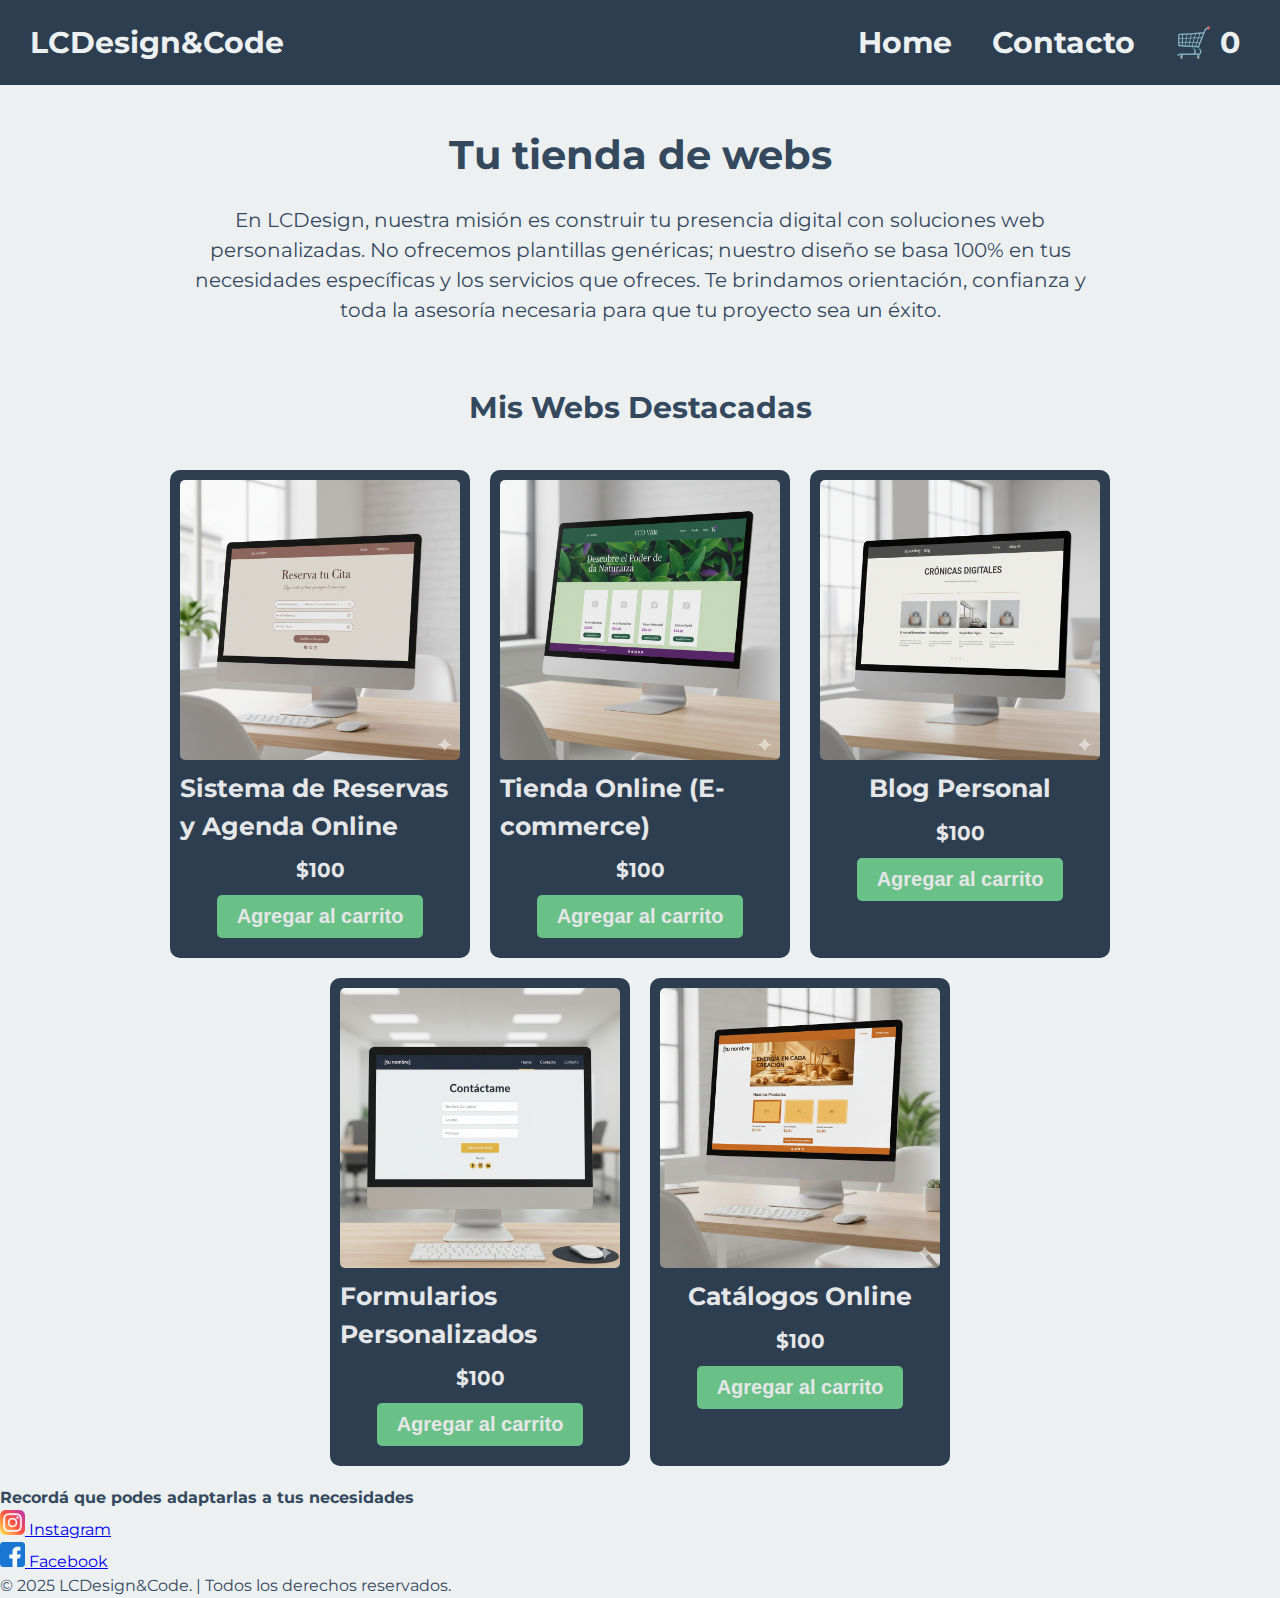
<file: index.html>
<!DOCTYPE html>
<html lang="es">
  <head>
    <meta charset="UTF-8" />
    <meta name="viewport" content="width=device-width, initial-scale=1.0" />
    <title>LCDesign</title>
    <link
      href="https://fonts.googleapis.com/css2?family=Montserrat:ital,wght@0,100..900;1,100..900&display=swap"
      rel="stylesheet"
    />
    <link rel="stylesheet" href="./css/styles.css" />
    </head>

  <body>

    <header class="header">
      <p class="header__logo">
        <a href="./index.html">LCDesign&Code</a>
      </p>
      <nav class="header__nav">
        <ul>
          <li>
            <a href="./index.html">Home</a>
          </li>
          <li>
            
            <a href="./pages/contacto.html">Contacto</a>
          </li>
          <li>
            <a href="./pages/carrito.html" class="carrito-icono">
              🛒 <span id="contador-carrito">0</span>
            </a>
          </li>
        </ul>
      </nav>
    </header>

    <main>
      <h1 class="titulo-home">Tu tienda de webs</h1>
      <p class="parrafo-home">
        En LCDesign, nuestra misión es construir tu presencia digital con soluciones web personalizadas.
          No ofrecemos plantillas genéricas; nuestro diseño se basa 100% en tus necesidades específicas y los servicios que ofreces. Te brindamos orientación, 
          confianza y toda la asesoría necesaria para que tu proyecto sea un éxito.
      </p>

      <section class="productos-home">
        <h2>Mis Webs Destacadas</h2>
         <div id="contenedor-tarjetas" class="contenedor-tarjetas">
          
         </div>
      </section>
    </main>



<footer>


         <h4 class="messagge-footer"> Recordá que podes adaptarlas a tus necesidades </h4>

         <nav class="footer-nav">
            <ul>
                <li><a href="https://www.facebook.com/"  target="_blank"><img src="img/inst.png" alt="" width="25"> Instagram </a></li>
                <li><a href="https://www.instagram.com/" target="_blank"><img src="img/fb.png" alt="" width="25">  Facebook </a></li>
               
            </ul>
         </nav>




         <p>&copy; 2025 LCDesign&Code. | Todos los derechos reservados.</p>

    </footer>

    <!-- Enlazo el js antes del ciere del body -->
    <script type="module" src="./js/index.js"></script>
  </body>
</html>
</file>
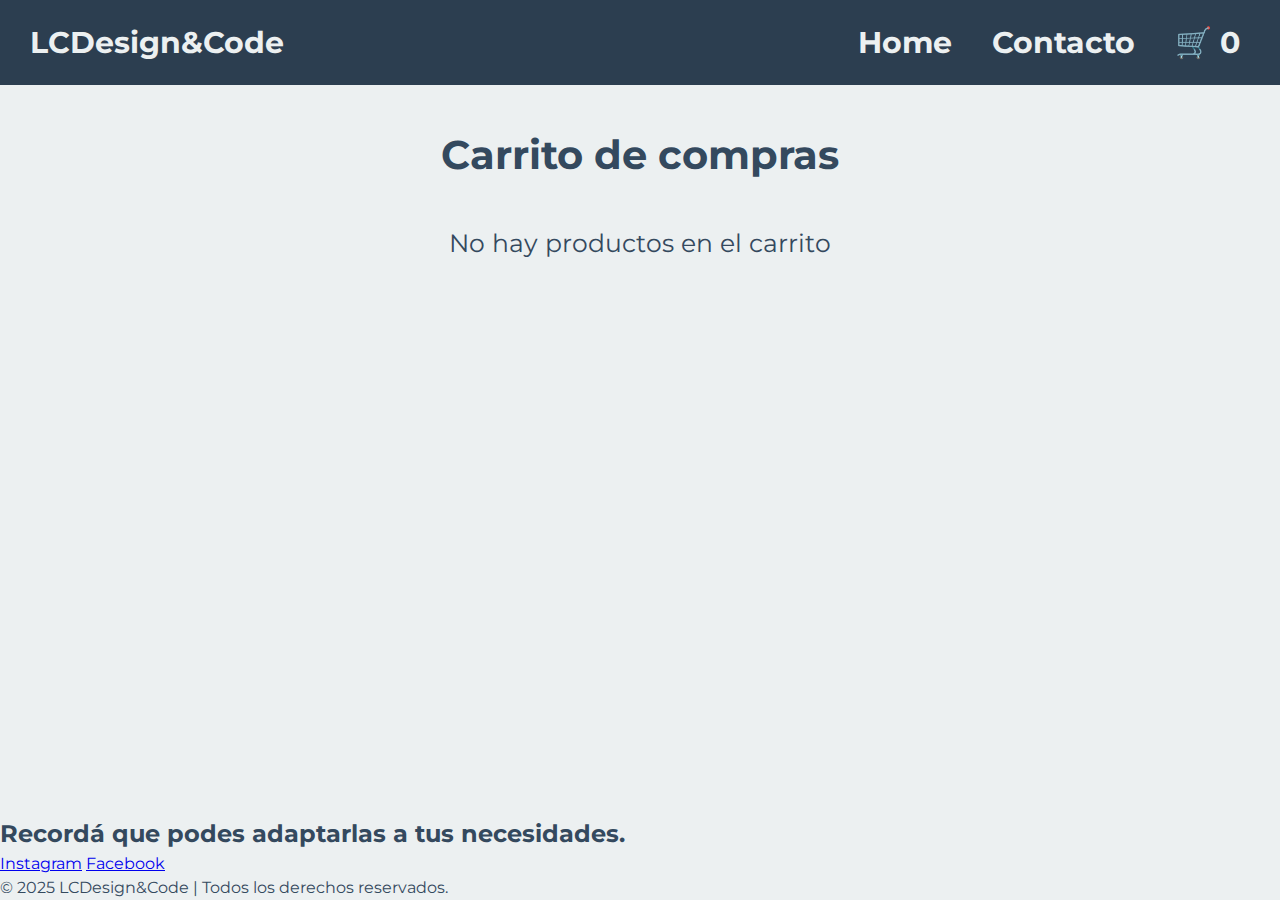
<file: pages/carrito.html>
<!DOCTYPE html>
<html lang="es">
  <head>
    <meta charset="UTF-8" />
    <meta name="viewport" content="width=device-width, initial-scale=1.0" />
    <title>Carrito</title>
    <link
      href="https://fonts.googleapis.com/css2?family=Montserrat:ital,wght@0,100..900;1,100..900&display=swap"
      rel="stylesheet"
    />
    <link rel="stylesheet" href="../css/styles.css" />
    </head>

  <body>
    <header class="header">
      <p class="header__logo">
        <a href="../index.html">LCDesign&Code</a>
      </p>
      <nav class="header__nav">
        <ul>
          <li>
            <a href="../index.html">Home</a>
          </li>
          <li>
            <!-- lo anulo con # porque no tengo pagina aun, es solo provisorio -->
            <a href="./contacto.html">Contacto</a>
          </li>
          <li>
            <a href="./carrito.html" class="carrito-icono">
              🛒 <span id="contador-carrito">0</span>
            </a>
          </li>
        </ul>
      </nav>
    </header>

    <main>
      <h1>Carrito de compras</h1>
      <section id="contenedor-carrito">
        <!-- Productos del carrito -->
      </section>
      <div class="acciones-carrito" id="acciones-carrito">
        <!-- Botones de eliminar y finalizar compra se agregan desde JS -->
      </div>
      <section id="resumen-carrito">
        <!-- Aca ira el resumen del carrito -->
      </section>
    </main>
    
    <footer>
   <h2> Recordá que podes adaptarlas a tus necesidades. </h2>
   <div class="redes-sociales">
    <a href="https://www.instagram.com/" target="_blank">Instagram</a>
    <a href="https://www.facebook.com/" target="_blank">Facebook</a>
   </div>
   <p>© 2025 LCDesign&Code | Todos los derechos reservados.</p>
  </footer>

    <script type="module" src="../js/carrito.js"></script>
  </body>
</html>
</file>
<file: css/styles.css>
/* Reset de css */
* {
  margin: 0;
  padding: 0;
  box-sizing: border-box;
}

html {
  /* Sin congiguracion el rem vale: */
  /* 1rem = 16px */

  /* Para que 1 rem = 10px */
  font-size: 62.5%;
}
body {
  font-family: "Montserrat", sans-serif;
  font-size: 1.6rem;
  line-height: 1.5;
  background-color: #ECF0F1;
  color: #34495E;

  display: flex;
  flex-direction: column;

  min-height: 100vh;
}



.header {
  background-color: #2C3E50;
  color: white;

  display: flex;
  justify-content: space-between;
  align-items: center;
}

.header__logo {
  padding: 1rem;
  margin-left: 2rem;

  font-size: 3rem;
  font-weight: bold;
}
.header__logo a {
  color: #ECF0F1;
  text-decoration: none;
}

.header__nav {
  padding: 1rem;
  margin-right: 2rem;
}

.header__nav ul {
  list-style: none;
  display: flex;
  justify-content: center;
  gap: 2rem;
}

.header__nav li {
  font-size: 3rem;
  font-weight: bold;
}

.header__nav a {
  color: #ECF0F1;
  text-decoration: none;
  display: inline-block;
  padding: 1rem;
}

.footer {
  background-color: #2C3E50;
  color: #ECF0F1;

  padding: 2rem;
  

  /* hago flexibles al p y la nav */
  display: flex;
  justify-content: space-between;
  align-items: center;
}

.footer nav ul {
  list-style: none;

  /* hago flexibles a los li de la lista */
  display: flex;
  justify-content: center;
  gap: 2rem; /* 20px */
}

/* -------------------------------------------------------------------------- */
/*                              👉Nuevo: BOTONES                              */
/* -------------------------------------------------------------------------- */
.btn {
  background-color: #69c187;;
  color: #e5e6e8;
  border: none;
  padding: 1rem 2rem;
  font-size: 2rem;
  font-weight: bold;
  border-radius: 0.5rem;
  cursor: pointer;
  text-decoration: none;
  text-align: center;
}

.btn:hover {
  background-color: #5d81a5;
}

.btn-eliminar-carrito {
  background-color: #69c187;
  border: 2px solid #5d81a5;
}
.btn-vaciar-carrito {
  background-color: #69c187;
  color: #69c187;
}
.btn-vaciar-carrito:hover {
   background-color: #e0aa24;
  
}
/* -------------------------------------------------------------------------- */
/*                                    HOME                                    */
/* -------------------------------------------------------------------------- */

main {
  width: 90%;

  /* body dijo que sus hijos sean flexibles (header, main y footer) */
  /* al aplicar la propiedad "flex: 1" a un hijo, le decimos que ese 
  hijo siempre tomara el mayor espacio disponible */
  flex: 1;

  margin: 2rem auto;

  display: flex;
  flex-direction: column;
  align-items: center;
}

main h1 {
  font-size: 4rem;
  margin: 2rem 0;
}

main .parrafo-home {
  font-size: 2rem;
  text-align: center;
  margin-bottom: 2rem;
  width: 80%;
}

.productos-home {
  width: 100%;
}

.productos-home h2 {
  text-align: center;
  font-size: 3rem;
  padding: 1rem;
  margin: 3rem;
}

.contenedor-tarjetas,
#contenedor-carrito {
  display: flex;
  justify-content: center;
  flex-wrap: wrap;
  gap: 2rem;
}

.tarjeta-producto {
 
  /*background-color: #69c187;*/
  background-color:#2C3E50;
  color: #e5e6e8;
  padding: 1rem;
  border-radius: 1rem;
  width: 30rem;
  padding-bottom: 2rem;

  /* hacemos flexibles los elementos del article */
  /* los colocamos en columna y centrados */
  display: flex;
  flex-direction: column;
  align-items: center;

  /* separacion */
  gap: 1rem;
}

.tarjeta-producto h3 {
  font-size: 2.5rem;
}

.tarjeta-producto p {
  font-size: 2rem;
  font-weight: bold;
}

.tarjeta-producto img {
  width: 100%;
  border-radius: 0.5rem;
  object-fit: cover;
}

/* -------------------------------------------------------------------------- */
/*                                  Contacto                                  */
/* -------------------------------------------------------------------------- */

.seccion-contacto {
  width: 100%;

  margin: 2rem auto;
}

.titulo-contacto {
  font-size: 4rem;
  text-align: center;
  margin: 2rem 0;
}

.form {
  background-color: #69c187;
  padding: 5rem;
  border-radius: 1rem;

  width: 60rem; /* ancho relativo */

  margin: auto;

  display: flex;
  flex-direction: column;
  gap: 2rem;
}

.campo-form {
  display: flex;
  flex-direction: column;
  gap: 1rem;
}
.campo-form label {
  font-size: 2rem;
}
.campo-form input,
.campo-form textarea {
  padding: 1rem;
  font-size: 1.6rem;
  border-radius: 0.5rem;
  border: none;
}

.form button {
  background-color: #2C3E50;
  color: #e5e6e8;
  border: none;
  padding: 1rem;
  font-size: 2rem;
  font-weight: bold;
  border-radius: 0.5rem;
  cursor: pointer;
}

/* -------------------------------------------------------------------------- */
/*                              👉Nuevo: Carrito                              */
/* -------------------------------------------------------------------------- */
.mensaje-carrito-vacio {
  font-size: 2.5rem;
  text-align: center;
  margin-top: 2rem;
}
.acciones-carrito {
  margin-top: 2rem;
}

/* -------------------------------------------------------------------------- */
/*                                media queries                               */
/* -------------------------------------------------------------------------- */
@media (max-width: 768px) {
  .header {
    display: flex;
    flex-direction: column;
  }

  .header__logo,
  .header__nav {
    margin: 0;
  }

  .contenedor-tarjetas {
    display: flex;
    flex-direction: column;
    align-items: center;
  }

  .tarjeta-producto {
    width: 80%;
  }
  .form {
    width: 80%;
    min-width: 400px;
  }
}
</file>
